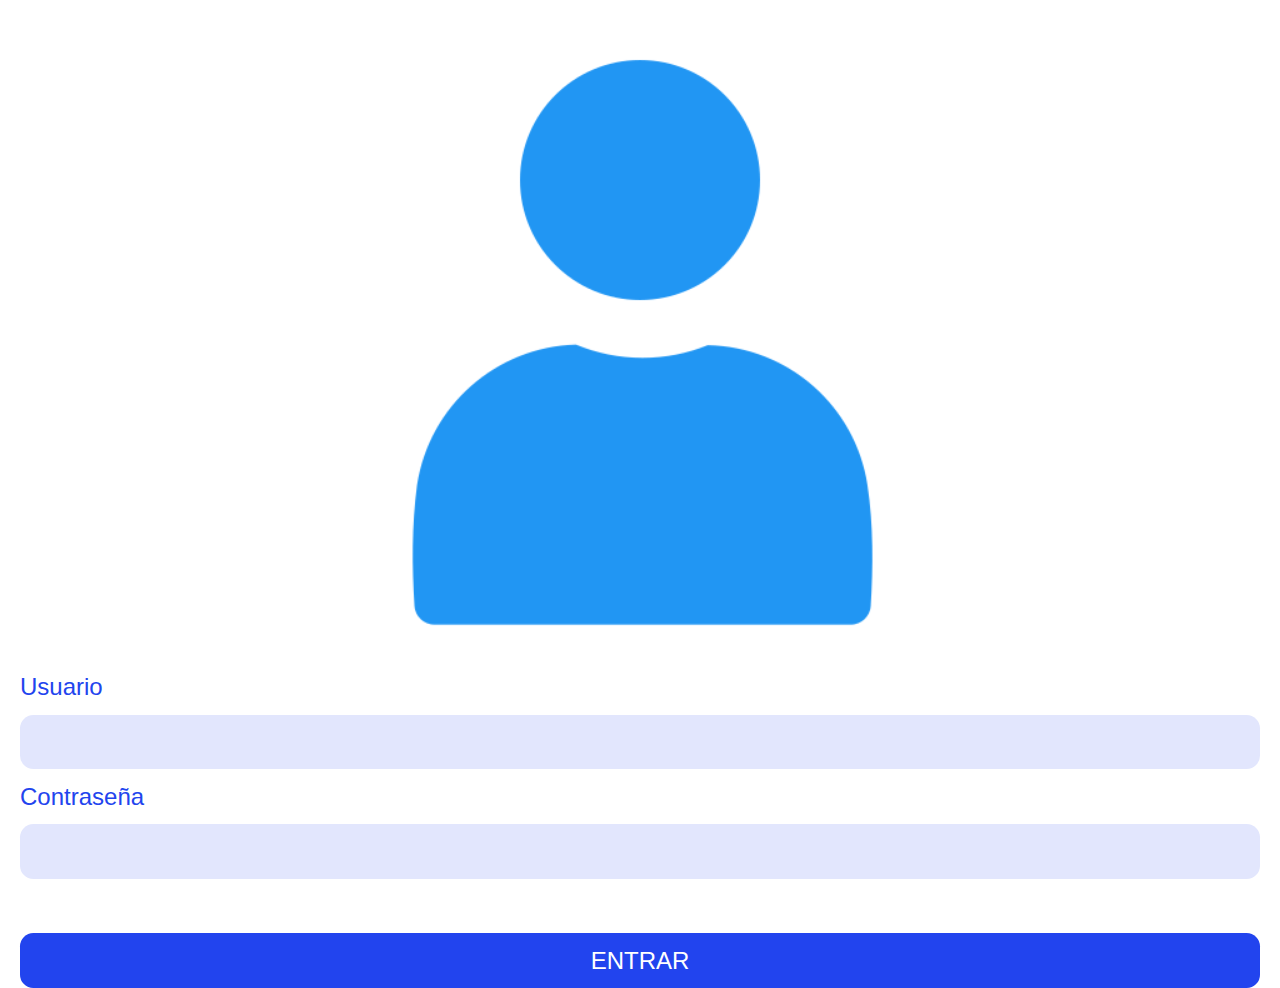
<file: login.html>
<!DOCTYPE html>
<html lang="en">
<head>
    <meta charset="UTF-8">
    <meta name="viewport" content="width=device-width, initial-scale=1.0">
    <link rel="manifest" href="manifest.json" />
    <link rel="stylesheet" href="assets/css/style.css">
    <title>Login</title>
</head>
<body>
    <div class="login">
        <img src="assets/img/avatar.png"></img>
        <small>Usuario</small>
        <input type="name" name="name"/>
        <small>Contraseña</small>
        <input type="password" name="currentpassword"/>
        <br/>
        <a href="/usuario.html"><button>Entrar</button></a>
        <!-- <input type="submit" value="Entrar"/> -->
    </div>
</body>
</html>
</file>
<file: assets/css/style.css>
*{
    --accent:#24E;
    --accent-text:#FFF;
    font-size: x-large;
}

body{
    margin:0;
    width:100dvw;
    height:100dvh;
    accent-color: var(--accent);
    box-sizing: border-box;
    font-family: helvetica;
    text-decoration: none;
}

input, button{
    border-radius: 1ch;
    background: #2244EE22;
    padding: 1ch 1lh;
    border: none;
}

input[type="submit"], button{
    background: var(--accent);
    color: var(--accent-text);
    text-transform: uppercase;
}

.login{
    color: var(--accent);
    display: flex;
    flex-direction: column;
    height: 100%;
    padding: 20px;
    gap: 1ch;
}

.login>img{
    aspect-ratio: 1;
    align-self: center;
    width: 50vw;
}

.login a, .login button{
    width: 100%;
}

table{
    border:1px solid black;
    text-align: center;
    button{
        all:unset;
    }
}

.scan{
    display: flex;
    flex-direction: column;
    height: 100%;
    padding: 20px;
    gap: 1ch;
    video{
        display: none;
        width:100%;
    }
    canvas{
        max-height: 500px;
        border-radius: 1ch;
        background: grey;
    }
    #source{
        display:none;
    }
    #match{
        display: flex;
        flex-direction: column;
        gap:1ch;
        display: none;
        padding: 8px;
    }
    #db{
        font-size: small;
    }
}
</file>
